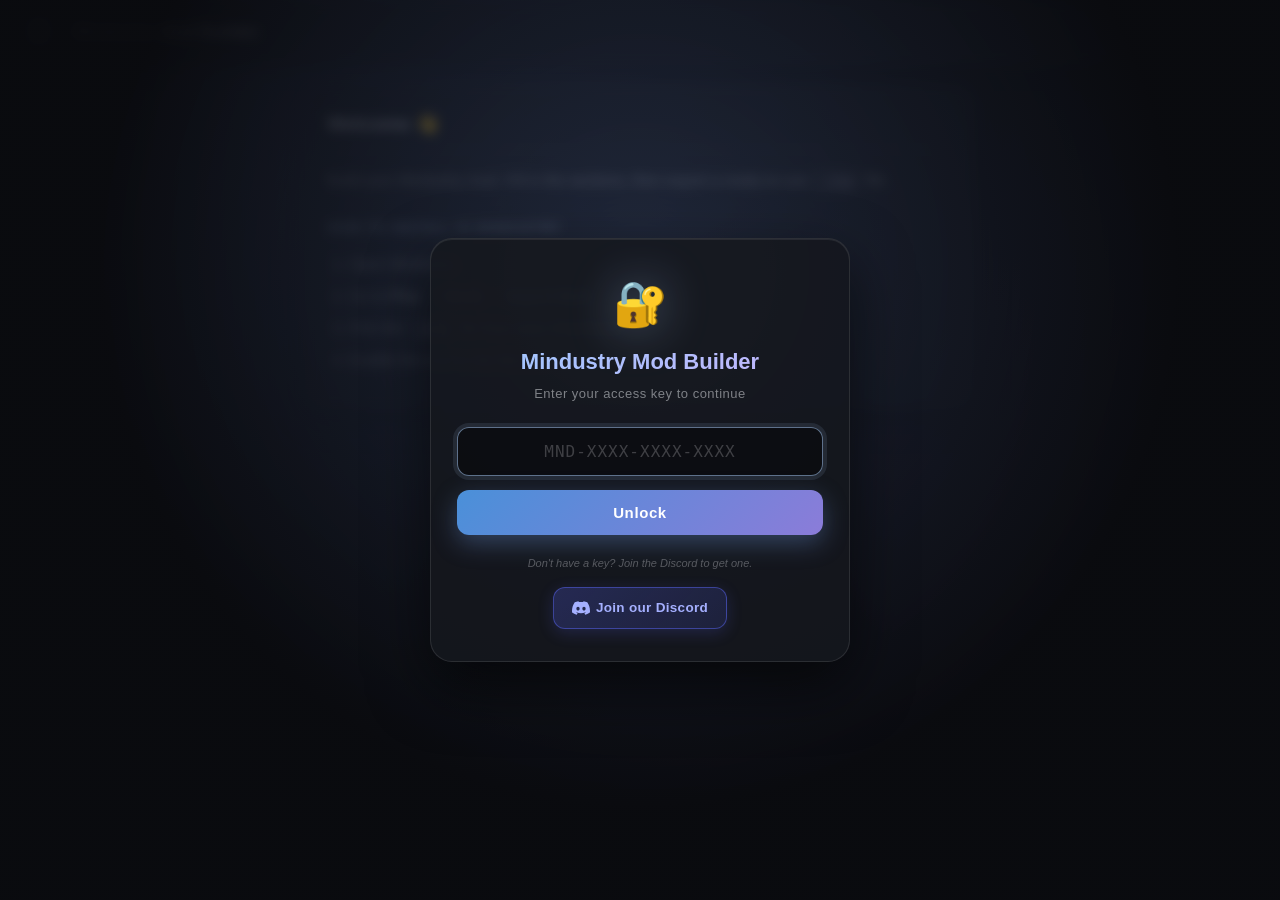
<file: index.html>
<!DOCTYPE html>
<html>
<head>
  <meta charset="UTF-8">
  <title>Mindustry Mod Builder</title>
  <meta name="viewport" content="width=device-width, initial-scale=1">
  <link rel="stylesheet" href="style.css">
  <link rel="stylesheet" href="key-gate.css">
</head>
<body>

<div id="overlay" onclick="toggleMenu()"></div>

<div id="sidebar">
  <a onclick="showSection('home')" id="nav-home" class="active">🏠 Home</a>
  <a onclick="showSection('modInfo')" id="nav-modInfo">📄 Mod Info</a>
  <a onclick="showSection('item')" id="nav-item">📦 Add Item</a>
  <a onclick="showSection('liquid')" id="nav-liquid">💧 Add Liquid</a>
  <a onclick="showSection('wall')" id="nav-wall">🧱 Add Wall</a>
  <a onclick="showSection('power')" id="nav-power">⚡ Add Power</a>
  <a onclick="showSection('turret')" id="nav-turret">🔫 Add Turret</a>
  <a onclick="showSection('drill')" id="nav-drill">⛏️ Add Drill</a>
  <a onclick="showSection('crafter')" id="nav-crafter">🏭 Add Crafter</a>
  <a onclick="showSection('unit')" id="nav-unit">🤖 Add Unit</a>
  <a onclick="showSection('export')" id="nav-export">📤 Export Mod</a>
</div>

<div id="topbar">
  <button onclick="toggleMenu()">☰</button>
  <h1>Mindustry Mod Builder</h1>
</div>

<div id="main">

  <div id="section-home" class="section active">
    <h2>Welcome 👋</h2>
    <p>Build your Mindustry mod. Fill in the sections, then export a ready-to-use <code>.zip</code> file.</p>
    <h3>How to install in Mindustry</h3>
    <ol>
      <li>Open Mindustry.</li>
      <li>Go to <b>Play → Mods → Import Mod</b>.</li>
      <li>Pick the <code>.zip</code> file from your Downloads.</li>
      <li>Enable the mod in the list and restart the game.</li>
    </ol>
  </div>

  <div id="section-modInfo" class="section">
    <h2>Mod Info</h2>
    <label data-help="Lowercase, no spaces. Only a-z, 0-9, and hyphens.">Internal Name</label>
    <input type="text" id="modName" placeholder="my-awesome-mod">
    <label data-help="The name shown in the mod list.">Display Name</label>
    <input type="text" id="modDisplayName" placeholder="My Awesome Mod">
    <label data-help="Your name or username.">Author</label>
    <input type="text" id="modAuthor" placeholder="Your Name">
    <label data-help="A short description of your mod.">Description</label>
    <textarea id="modDescription" placeholder="A cool mod..."></textarea>
    <label data-help="Version number. Example: 1.0">Version</label>
    <input type="text" id="modVersion" value="1.0">
  </div>

</div>

<script src="section-item.js"></script>
<script src="section-liquid.js"></script>
<script src="section-wall.js"></script>
<script src="section-power.js"></script>
<script src="section-turret.js"></script>
<script src="section-drill.js"></script>
<script src="section-crafter.js"></script>
<script src="section-unit.js"></script>
<script src="section-export.js"></script>
<script src="app.js"></script>
<script src="drawer.js"></script>
<script src="drawer-preview.js"></script>
<script src="key-gate.js"></script>
</body>
</html>
</file>
<file: style.css>
* { box-sizing: border-box; -webkit-tap-highlight-color: transparent; }
:root { color-scheme: dark; }

html {
  font-size: 15px !important;
  -webkit-text-size-adjust: 100% !important;
  text-size-adjust: 100% !important;
}

body {
  margin: 0; padding: 0;
  color: #d6d8dd;
  font-family: -apple-system, BlinkMacSystemFont, "Segoe UI", Roboto, sans-serif;
  font-size: 15px !important;
  line-height: 1.5;
  min-height: 100vh;
  background:
    radial-gradient(circle at 20% 10%, rgba(42, 53, 80, 0.5) 0%, transparent 55%),
    radial-gradient(circle at 80% 90%, rgba(45, 37, 64, 0.5) 0%, transparent 55%),
    #0a0b0f;
  background-attachment: fixed;
}

#topbar {
  background: rgba(18, 20, 26, 0.92);
  padding: 14px 16px;
  display: flex; align-items: center;
  border-bottom: 1px solid rgba(255, 255, 255, 0.06);
  position: sticky; top: 0; z-index: 10;
  box-shadow: 0 2px 16px rgba(0, 0, 0, 0.4);
}
#topbar button {
  background: rgba(255, 255, 255, 0.04);
  border: 1px solid rgba(255, 255, 255, 0.08);
  color: #d6d8dd;
  font-size: 22px !important;
  cursor: pointer; margin-right: 12px;
  padding: 6px 12px; border-radius: 10px; line-height: 1;
}
#topbar button:active { background: rgba(255, 255, 255, 0.1); }
#topbar h1 { font-size: 17px !important; margin: 0; font-weight: 600; color: #d6d8dd; }

#sidebar {
  position: fixed; top: 0; left: -280px;
  width: 270px; height: 100%;
  background: linear-gradient(180deg, rgba(40, 35, 55, 0.98) 0%, rgba(22, 22, 32, 1) 100%);
  z-index: 20; transition: left 0.25s ease-out;
  padding-top: 24px;
  border-right: 1px solid rgba(255, 255, 255, 0.08);
  box-shadow: 8px 0 40px rgba(0, 0, 0, 0.6);
  overflow-y: auto;
}
#sidebar.open { left: 0; }
#sidebar a {
  display: block; color: rgba(214, 216, 221, 0.6);
  text-decoration: none; padding: 15px 22px;
  font-size: 15px !important; cursor: pointer;
  border-left: 3px solid transparent;
  font-weight: 500;
}
#sidebar a.active {
  background: rgba(255, 255, 255, 0.05);
  color: #d6d8dd;
  border-left-color: rgba(150, 180, 220, 0.6);
}

#overlay {
  position: fixed; top: 0; left: 0;
  width: 100%; height: 100%;
  background: rgba(0, 0, 0, 0.4);
  z-index: 15; display: none;
}
#overlay.open { display: block; }

#main {
  padding: 20px 16px 40px;
  max-width: 700px; margin: 0 auto;
  position: relative; z-index: 1;
}
.section { display: none; }
.section.active { display: block; }

.section.active {
  background: rgba(22, 24, 30, 0.75);
  border: 1px solid rgba(255, 255, 255, 0.07);
  border-radius: 18px;
  padding: 20px;
  box-shadow: 0 8px 32px rgba(0, 0, 0, 0.4);
  position: relative;
}
.section.active::before {
  content: ""; position: absolute;
  top: 0; left: 0; right: 0; height: 1px;
  background: linear-gradient(90deg, transparent, rgba(255, 255, 255, 0.15), transparent);
  border-radius: 18px 18px 0 0;
}

input, textarea {
  background: rgba(255, 255, 255, 0.03);
  color: #d6d8dd;
  border: 1px solid rgba(255, 255, 255, 0.08);
  padding: 12px 14px; width: 100%;
  box-sizing: border-box; margin-bottom: 12px;
  border-radius: 12px; font-size: 15px !important;
  font-family: inherit; outline: none;
}
input::placeholder, textarea::placeholder { color: rgba(214, 216, 221, 0.3); }
input:focus, textarea:focus {
  border-color: rgba(150, 180, 220, 0.4);
  background: rgba(255, 255, 255, 0.05);
  box-shadow: 0 0 0 3px rgba(150, 180, 220, 0.08);
}
textarea { resize: vertical; min-height: 70px; }

label {
  display: block; margin-top: 14px; margin-bottom: 6px;
  font-size: 13px !important;
  color: rgba(214, 216, 221, 0.5);
  font-weight: 500; text-transform: uppercase;
  letter-spacing: 0.6px;
}

button.export {
  background: linear-gradient(135deg, rgba(70, 90, 130, 0.95) 0%, rgba(90, 75, 120, 0.95) 100%);
  color: #e6e8ec;
  border: 1px solid rgba(255, 255, 255, 0.12);
  padding: 16px; font-size: 16px !important;
  border-radius: 14px; width: 100%; margin-top: 24px;
  font-weight: 600; cursor: pointer;
  box-shadow: 0 6px 24px rgba(0, 0, 0, 0.4);
}
button.export:active { transform: scale(0.98); }

h2 {
  font-size: 19px !important; margin: 4px 0 18px;
  padding-bottom: 10px;
  border-bottom: 1px solid rgba(255, 255, 255, 0.06);
  font-weight: 600; color: #d6d8dd;
}
h3 {
  font-size: 13px !important;
  color: rgba(180, 200, 230, 0.7);
  margin-top: 26px; margin-bottom: 10px;
  font-weight: 600; text-transform: uppercase;
  letter-spacing: 1px;
}

.hint {
  font-size: 12px !important;
  color: rgba(214, 216, 221, 0.35);
  margin-top: -6px; margin-bottom: 14px;
  font-style: italic;
}

.help-tip {
  background: rgba(150, 180, 220, 0.06);
  border-left: 2px solid rgba(150, 180, 220, 0.3);
  padding: 8px 12px; margin: -4px 0 12px;
  border-radius: 0 8px 8px 0;
  font-size: 12.5px !important;
  color: rgba(214, 216, 221, 0.65);
  line-height: 1.5; font-style: italic;
}

code {
  background: rgba(255, 255, 255, 0.05);
  padding: 3px 8px; border-radius: 6px;
  font-size: 13px !important; color: #b8b0d4;
  border: 1px solid rgba(255, 255, 255, 0.06);
  font-family: "SF Mono", Menlo, monospace;
}
pre {
  background: rgba(0, 0, 0, 0.35);
  padding: 16px; border-radius: 14px;
  overflow-x: auto; font-size: 12px !important;
  color: #a4b0c4;
  border: 1px solid rgba(255, 255, 255, 0.06);
  line-height: 1.7;
  font-family: "SF Mono", Menlo, monospace;
}

ol, ul { padding-left: 22px; color: rgba(214, 216, 221, 0.65); }
li { margin-bottom: 8px; line-height: 1.6; font-size: 15px !important; }
p { line-height: 1.6; font-size: 15px !important; color: rgba(214, 216, 221, 0.65); }

.preview-panel {
  background: rgba(0, 0, 0, 0.25);
  border: 1px solid rgba(255, 255, 255, 0.07);
  border-radius: 14px;
  padding: 14px; margin-bottom: 20px;
}
.preview-title {
  font-size: 11px !important;
  text-transform: uppercase;
  letter-spacing: 1.2px;
  color: rgba(180, 200, 230, 0.7);
  margin-bottom: 12px; font-weight: 600;
}
.preview-row { display: flex; gap: 12px; margin-bottom: 12px; }
.preview-box {
  flex: 1; background: rgba(255, 255, 255, 0.02);
  border-radius: 10px; padding: 10px;
  min-width: 0;
}
.preview-label {
  font-size: 10px !important;
  text-transform: uppercase;
  letter-spacing: 0.5px;
  color: rgba(214, 216, 221, 0.4);
  margin-bottom: 8px; text-align: center;
}
#wallSizeCanvas {
  width: 100%; max-width: 130px; height: auto;
  display: block; margin: 0 auto;
  border-radius: 6px; background: rgba(0, 0, 0, 0.3);
}
.preview-effects { display: flex; flex-wrap: wrap; gap: 6px; }
.badge {
  font-size: 11px !important;
  padding: 5px 10px; border-radius: 20px;
  background: rgba(255, 255, 255, 0.05);
  border: 1px solid rgba(255, 255, 255, 0.08);
  color: rgba(214, 216, 221, 0.85);
  white-space: nowrap;
}
.badge-glow {
  background: rgba(255, 220, 100, 0.08);
  border-color: rgba(255, 220, 100, 0.25);
  color: #ffdc64;
}
.badge-shield {
  background: rgba(100, 180, 255, 0.08);
  border-color: rgba(100, 180, 255, 0.25);
  color: #7bc4ff;
}

/* ===== CUSTOM DROPDOWN ===== */
.custom-select {
  position: relative;
  width: 100%;
  margin-bottom: 12px;
}
.custom-select-btn {
  background: rgba(255, 255, 255, 0.03);
  color: #d6d8dd;
  border: 1px solid rgba(255, 255, 255, 0.08);
  padding: 12px 14px;
  border-radius: 12px;
  font-size: 15px !important;
  cursor: pointer;
  display: flex;
  align-items: center;
  justify-content: space-between;
  user-select: none;
  transition: background 0.15s, border-color 0.15s;
}
.custom-select-btn:active {
  background: rgba(255, 255, 255, 0.06);
}
.custom-select-btn.open {
  border-color: rgba(150, 180, 220, 0.4);
  box-shadow: 0 0 0 3px rgba(150, 180, 220, 0.08);
}
.custom-select-label {
  overflow: hidden;
  text-overflow: ellipsis;
  white-space: nowrap;
  padding-right: 8px;
}
.custom-select-arrow {
  color: rgba(214, 216, 221, 0.5);
  font-size: 12px;
  transition: transform 0.15s;
  margin-left: 8px;
  flex-shrink: 0;
}
.custom-select-btn.open .custom-select-arrow {
  transform: rotate(180deg);
}
.custom-select-menu {
  display: none;
  position: absolute;
  top: 100%;
  left: 0;
  right: 0;
  margin-top: 4px;
  background: #1a1d24;
  border: 1px solid rgba(255, 255, 255, 0.12);
  border-radius: 12px;
  box-shadow: 0 12px 40px rgba(0, 0, 0, 0.7);
  z-index: 100;
  max-height: 260px;
  overflow-y: auto;
}
.custom-select-menu.open {
  display: block;
}
.custom-select-item {
  padding: 12px 14px;
  color: #d6d8dd;
  font-size: 15px !important;
  cursor: pointer;
  border-bottom: 1px solid rgba(255, 255, 255, 0.05);
  transition: background 0.1s;
  line-height: 1.4;
}
.custom-select-item:last-child {
  border-bottom: none;
}
.custom-select-item:active {
  background: rgba(255, 255, 255, 0.05);
}
.custom-select-item.selected {
  background: rgba(150, 180, 220, 0.1);
  color: #9ec9ff;
}

/* ===== DRAWER PREVIEW ===== */
.drawer-preview-wrap {
  background: rgba(0, 0, 0, 0.35);
  border: 1px solid rgba(255, 255, 255, 0.08);
  border-radius: 12px;
  padding: 12px;
  margin-bottom: 14px;
  text-align: center;
}
.drawer-preview-title {
  font-size: 11px !important;
  text-transform: uppercase;
  letter-spacing: 1px;
  color: rgba(180, 200, 230, 0.7);
  margin-bottom: 8px;
  font-weight: 600;
}
.drawer-preview-canvas {
  display: block;
  margin: 0 auto;
  border-radius: 8px;
  background: rgba(0, 0, 0, 0.5);
  max-width: 100%;
  image-rendering: pixelated;
}
.drawer-preview-name {
  font-size: 11px !important;
  color: rgba(180, 200, 230, 0.6);
  margin-top: 6px;
  font-family: "SF Mono", Menlo, monospace;
  font-style: italic;
}
</file>
<file: key-gate.css>
/* ===== KEY GATE ===== */
body.locked {
  overflow: hidden;
}
body.locked #main,
body.locked #topbar,
body.locked #sidebar {
  filter: blur(6px);
  pointer-events: none;
  user-select: none;
}

#key-gate {
  position: fixed;
  inset: 0;
  z-index: 9999;
  background: radial-gradient(circle at 50% 30%, rgba(42, 53, 80, 0.6) 0%, rgba(10, 11, 15, 0.98) 60%);
  display: flex;
  align-items: center;
  justify-content: center;
  padding: 20px;
  animation: keyGateIn 0.35s ease-out;
  overflow-y: auto;
}
#key-gate.closing {
  animation: keyGateOut 0.3s ease-in forwards;
}
@keyframes keyGateIn {
  from { opacity: 0; }
  to { opacity: 1; }
}
@keyframes keyGateOut {
  to { opacity: 0; transform: scale(1.05); }
}

.key-gate-card {
  background: rgba(22, 24, 30, 0.85);
  border: 1px solid rgba(255, 255, 255, 0.1);
  border-radius: 22px;
  padding: 32px 26px;
  max-width: 420px;
  width: 100%;
  text-align: center;
  box-shadow:
    0 24px 60px rgba(0, 0, 0, 0.6),
    inset 0 1px 0 rgba(255, 255, 255, 0.08);
  animation: keyCardIn 0.4s cubic-bezier(0.34, 1.56, 0.64, 1);
  margin: auto;
}
@keyframes keyCardIn {
  from { opacity: 0; transform: translateY(20px) scale(0.95); }
  to { opacity: 1; transform: translateY(0) scale(1); }
}

.key-gate-logo {
  font-size: 44px;
  margin-bottom: 8px;
  filter: drop-shadow(0 0 24px rgba(150, 180, 220, 0.4));
}

.key-gate-title {
  font-size: 22px !important;
  margin: 0 0 6px;
  border: none;
  padding: 0;
  font-weight: 600;
  background: linear-gradient(135deg, #9ec9ff, #c4b5fd);
  -webkit-background-clip: text;
  -webkit-text-fill-color: transparent;
  background-clip: text;
}
.key-gate-sub {
  font-size: 13px !important;
  color: rgba(214, 216, 221, 0.55);
  margin: 0 0 22px;
  letter-spacing: 0.5px;
}

.key-gate-input {
  width: 100% !important;
  background: rgba(0, 0, 0, 0.4) !important;
  border: 1px solid rgba(255, 255, 255, 0.12) !important;
  color: #e6e8ec !important;
  padding: 14px 16px !important;
  font-size: 16px !important;
  font-family: "SF Mono", Menlo, monospace !important;
  letter-spacing: 1px;
  text-align: center;
  border-radius: 12px !important;
  margin: 0 0 14px !important;
  outline: none;
  transition: border-color 0.2s, box-shadow 0.2s;
}
.key-gate-input::placeholder {
  color: rgba(214, 216, 221, 0.25);
  letter-spacing: 1px;
}
.key-gate-input:focus {
  border-color: rgba(150, 180, 220, 0.6) !important;
  box-shadow: 0 0 0 4px rgba(150, 180, 220, 0.12) !important;
}

.key-gate-btn {
  width: 100%;
  background: linear-gradient(135deg, #4a90d9, #8b7cd9);
  color: #fff;
  border: none;
  padding: 14px;
  font-size: 15px;
  font-weight: 600;
  border-radius: 12px;
  cursor: pointer;
  letter-spacing: 0.6px;
  box-shadow: 0 8px 24px rgba(110, 150, 220, 0.35);
  transition: transform 0.1s, box-shadow 0.15s;
}
.key-gate-btn:active {
  transform: scale(0.98);
  box-shadow: 0 4px 12px rgba(110, 150, 220, 0.4);
}

.key-gate-error {
  display: none;
  margin-top: 12px;
  color: #ff8b8b;
  font-size: 13px !important;
  font-style: italic;
}
.key-gate-error.show {
  display: block;
  animation: keyShake 0.3s;
}
@keyframes keyShake {
  0%, 100% { transform: translateX(0); }
  25% { transform: translateX(-5px); }
  75% { transform: translateX(5px); }
}

.key-gate-note {
  margin-top: 20px;
  font-size: 11px !important;
  color: rgba(214, 216, 221, 0.35);
  font-style: italic;
  margin-bottom: 10px;
}

.key-gate-discord {
  display: inline-flex;
  align-items: center;
  justify-content: center;
  margin-top: 6px;
  padding: 10px 18px;
  background: linear-gradient(135deg, rgba(88, 101, 242, 0.25), rgba(88, 101, 242, 0.15));
  border: 1px solid rgba(88, 101, 242, 0.5);
  border-radius: 12px;
  color: #a5b0ff;
  text-decoration: none;
  font-size: 13.5px !important;
  font-weight: 600;
  letter-spacing: 0.3px;
  transition: background 0.15s, border-color 0.15s, transform 0.1s;
  box-shadow: 0 4px 16px rgba(88, 101, 242, 0.2);
}
.key-gate-discord:active {
  transform: scale(0.97);
  background: linear-gradient(135deg, rgba(88, 101, 242, 0.4), rgba(88, 101, 242, 0.25));
  border-color: rgba(88, 101, 242, 0.7);
  color: #c8d0ff;
}

/* ===== KEY BADGE IN TOPBAR ===== */
.key-badge {
  margin-left: auto;
  font-size: 12px !important;
  padding: 5px 12px;
  border-radius: 20px;
  font-weight: 600;
  letter-spacing: 0.4px;
  cursor: pointer;
  user-select: none;
  transition: transform 0.1s, box-shadow 0.15s;
  white-space: nowrap;
  flex-shrink: 0;
}
.key-badge:active {
  transform: scale(0.95);
}
.key-badge-member {
  background: linear-gradient(135deg, rgba(255, 200, 100, 0.2), rgba(255, 150, 60, 0.15));
  border: 1px solid rgba(255, 200, 100, 0.4);
  color: #ffd27a;
  box-shadow: 0 0 16px rgba(255, 180, 80, 0.2);
}
.key-badge-friend {
  background: linear-gradient(135deg, rgba(120, 200, 255, 0.2), rgba(120, 150, 255, 0.15));
  border: 1px solid rgba(120, 200, 255, 0.4);
  color: #9cd4ff;
  box-shadow: 0 0 16px rgba(120, 180, 255, 0.2);
}
</file>
